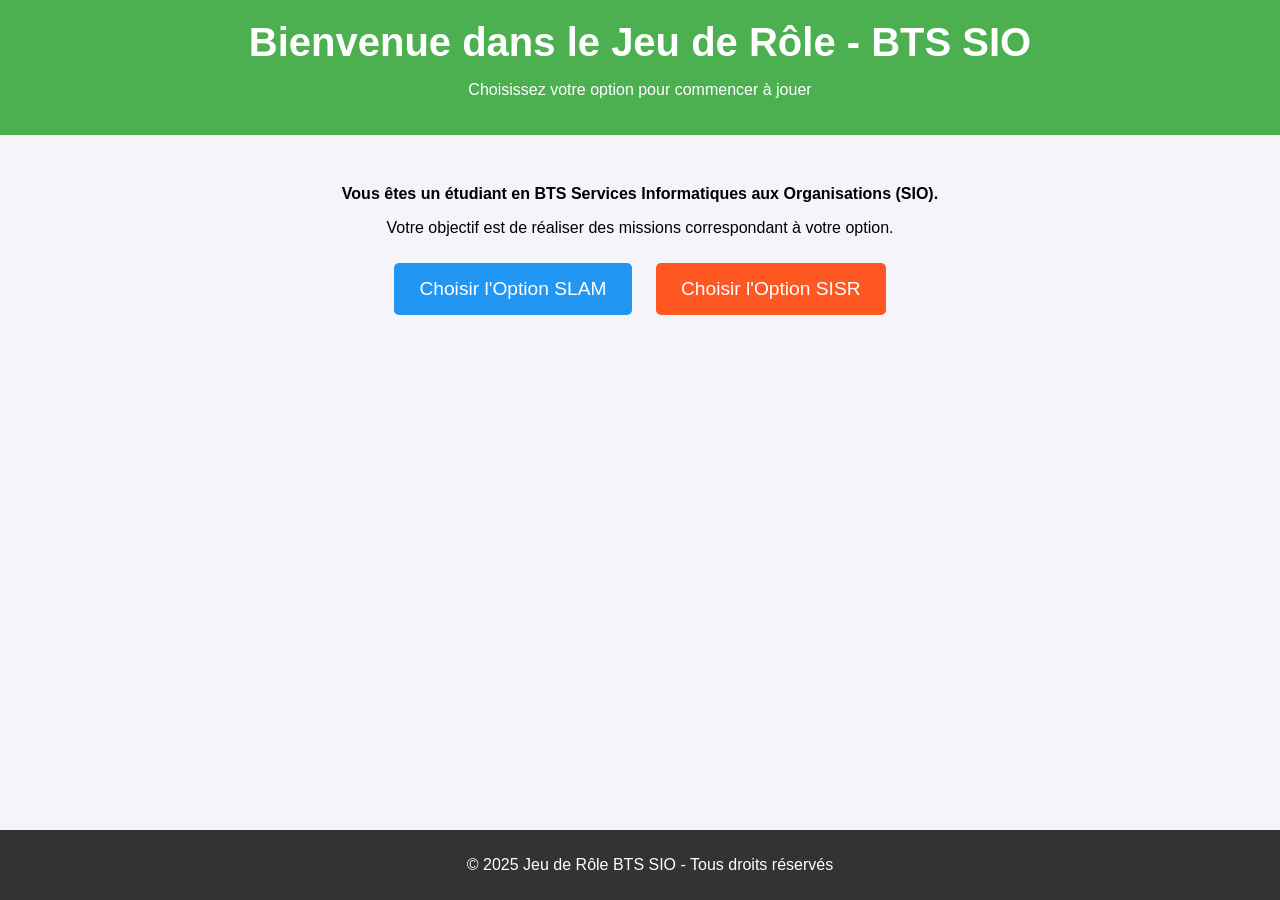
<file: Index.html>
<!DOCTYPE html>
<html lang="fr">

<head>
    <script src="choix option.js" defer></script>
    <meta charset="UTF-8">
    <meta name="viewport" content="width=device-width, initial-scale=1.0">
    <link rel="stylesheet" href="style.css">
    <link href="logo-slam.png" rel="icon">
    <title>Jeu de Rôle - BTS SIO</title>
</head>

<body>

    <header>
        <h1>Bienvenue dans le Jeu de Rôle - BTS SIO</h1>
        <p>Choisissez votre option pour commencer à jouer</p>
    </header>

    <main>
        <p><strong>Vous êtes un étudiant en BTS Services Informatiques aux Organisations (SIO).</strong></p>
        <p>Votre objectif est de réaliser des missions correspondant à votre option.</p>

        <button class="btn btn-slam" onclick="choisirOption('SLAM')">Choisir l'Option SLAM</button>
        <button class="btn btn-sisr" onclick="choisirOption('SISR')">Choisir l'Option SISR</button>
    </main>

    <footer>
        <p>&copy; 2025 Jeu de Rôle BTS SIO - Tous droits réservés</p>
    </footer>

    <!-- <script>
        function choisirOption(option) {
            if (option === "SLAM") {
                alert("Vous avez choisi l'option SLAM - Développement d'applications.");
                // Rediriger vers la page SLAM
                window.location.href = "SLAM.html";  // Exemple de redirection vers une page SLAM
            } else if (option === "SISR") {
                alert("Vous avez choisi l'option SISR - Gestion de systèmes et réseaux.");
                // Rediriger vers la page SISR
                window.location.href = "SISR.html";  // Exemple de redirection vers une page SISR
            } else {
                alert("Option invalide. Veuillez choisir entre SLAM ou SISR.");
            }
        }
    </script> -->

</body>

</html>
</file>
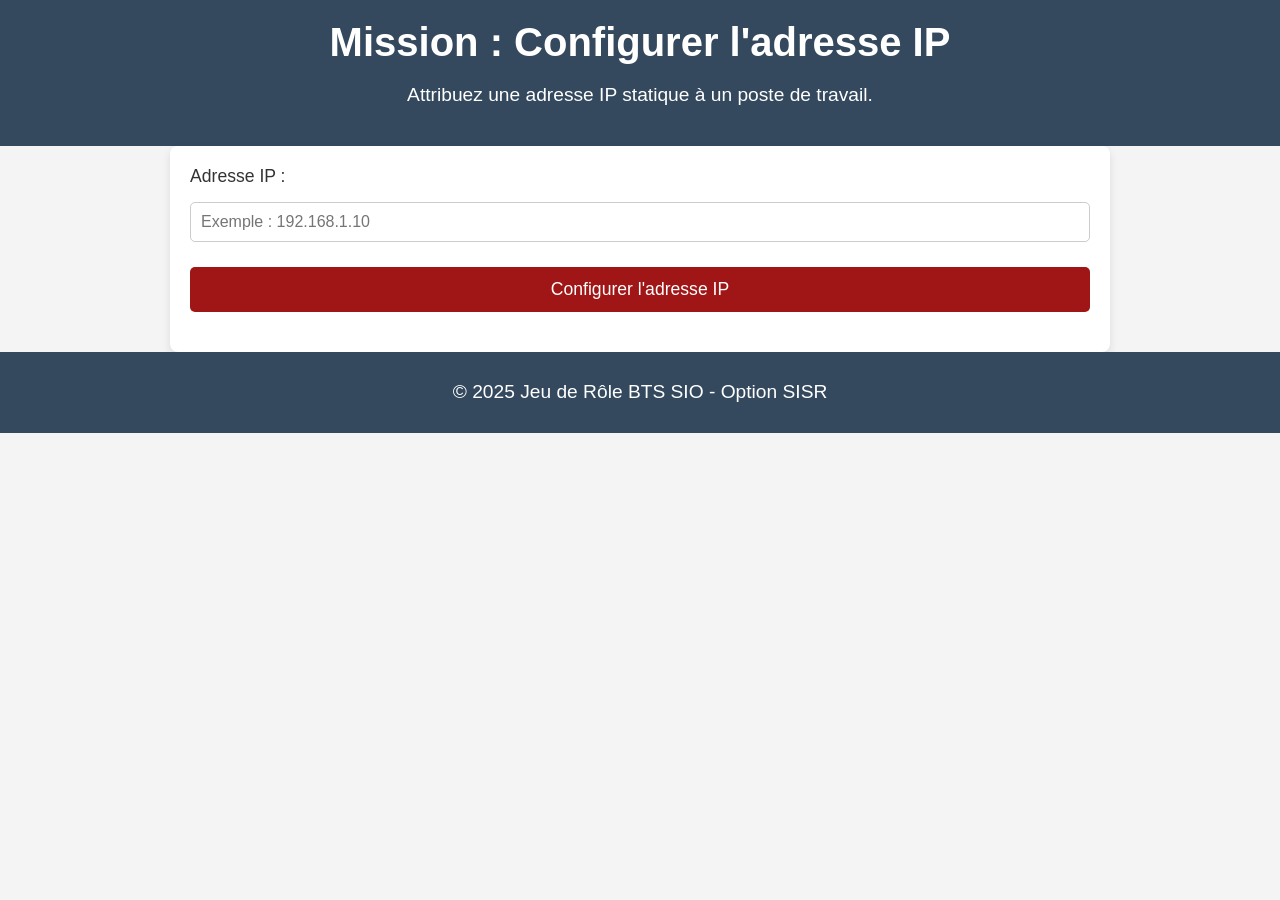
<file: adresse IP.html>
<!DOCTYPE html>
<html lang="fr">

<head>
    <script src="adresse IP.js" defer></script>
    <meta charset="UTF-8">
    <meta name="viewport" content="width=device-width, initial-scale=1.0">
    <link rel="stylesheet" href="adresse IP.css">
    <title>Configurer l'adresse IP - Mission SISR</title>
</head>

<body>

    <header>
        <h1>Mission : Configurer l'adresse IP</h1>
        <p>Attribuez une adresse IP statique à un poste de travail.</p>
    </header>

    <main>
        <form id="ipForm">
            <label for="ipAddress">Adresse IP :</label>
            <input type="text" id="ipAddress" placeholder="Exemple : 192.168.1.10" required>
            <button type="submit">Configurer l'adresse IP</button>
        </form>

        <p id="confirmation"></p>
    </main>

    <footer>
        <p>&copy; 2025 Jeu de Rôle BTS SIO - Option SISR</p>
    </footer>

</body>

</html>
</file>
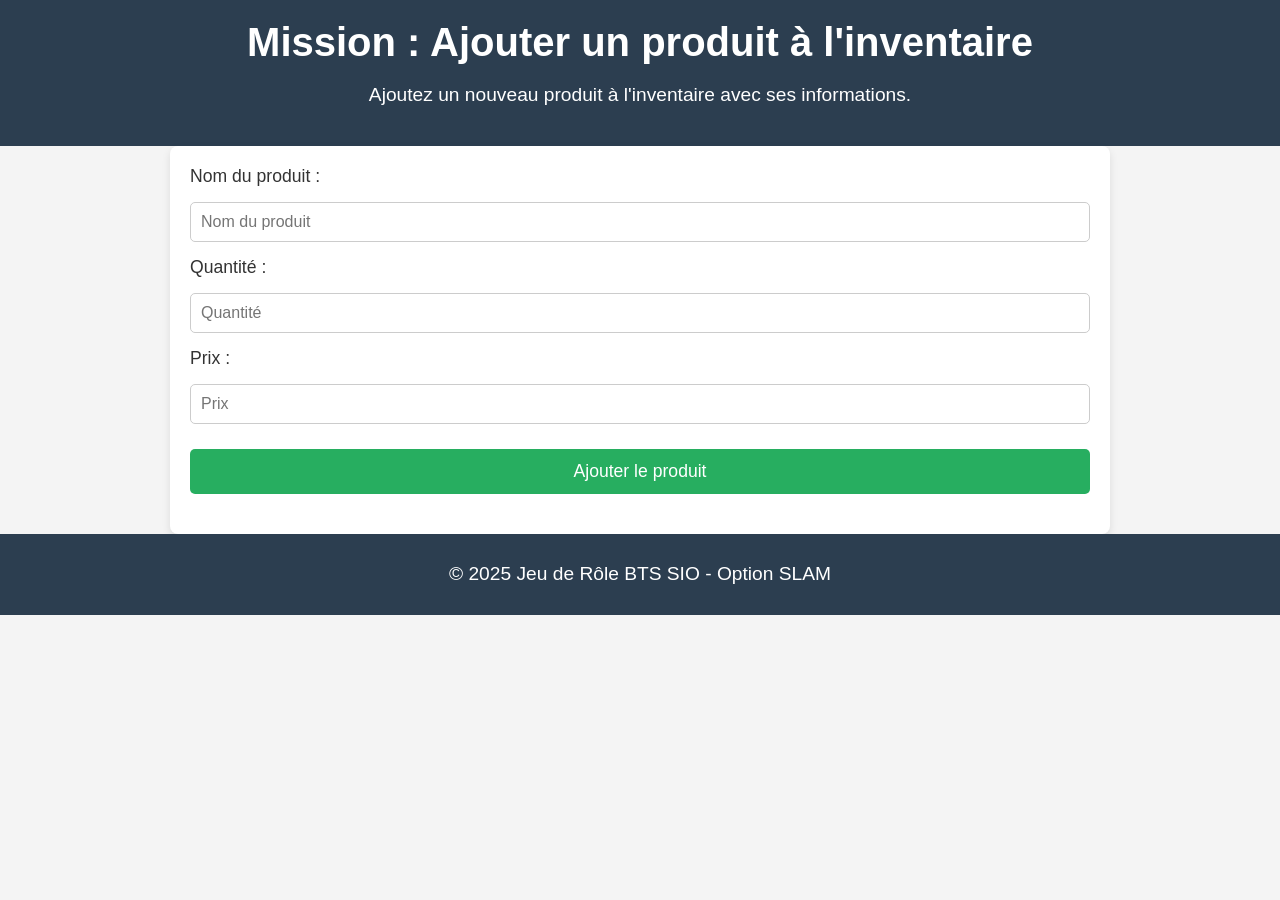
<file: ajout produit.html>
<!DOCTYPE html>
<html lang="fr">

<head>
    <script src="ajout produit.js" defer></script>
    <meta charset="UTF-8">
    <meta name="viewport" content="width=device-width, initial-scale=1.0">
    <link rel="stylesheet" href="ajout produit.css">
    <title>Ajouter un produit - Mission SLAM</title>
</head>

<body>

    <header>
        <h1>Mission : Ajouter un produit à l'inventaire</h1>
        <p>Ajoutez un nouveau produit à l'inventaire avec ses informations.</p>
    </header>

    <main>
        <form id="productForm">
            <label for="productName">Nom du produit :</label>
            <input type="text" id="productName" placeholder="Nom du produit" required>

            <label for="productQuantity">Quantité :</label>
            <input type="number" id="productQuantity" placeholder="Quantité" required>

            <label for="productPrice">Prix :</label>
            <input type="number" id="productPrice" placeholder="Prix" required>

            <button type="submit">Ajouter le produit</button>
        </form>

        <p id="confirmation"></p>
    </main>

    <footer>
        <p>&copy; 2025 Jeu de Rôle BTS SIO - Option SLAM</p>
    </footer>

</body>

</html>
</file>
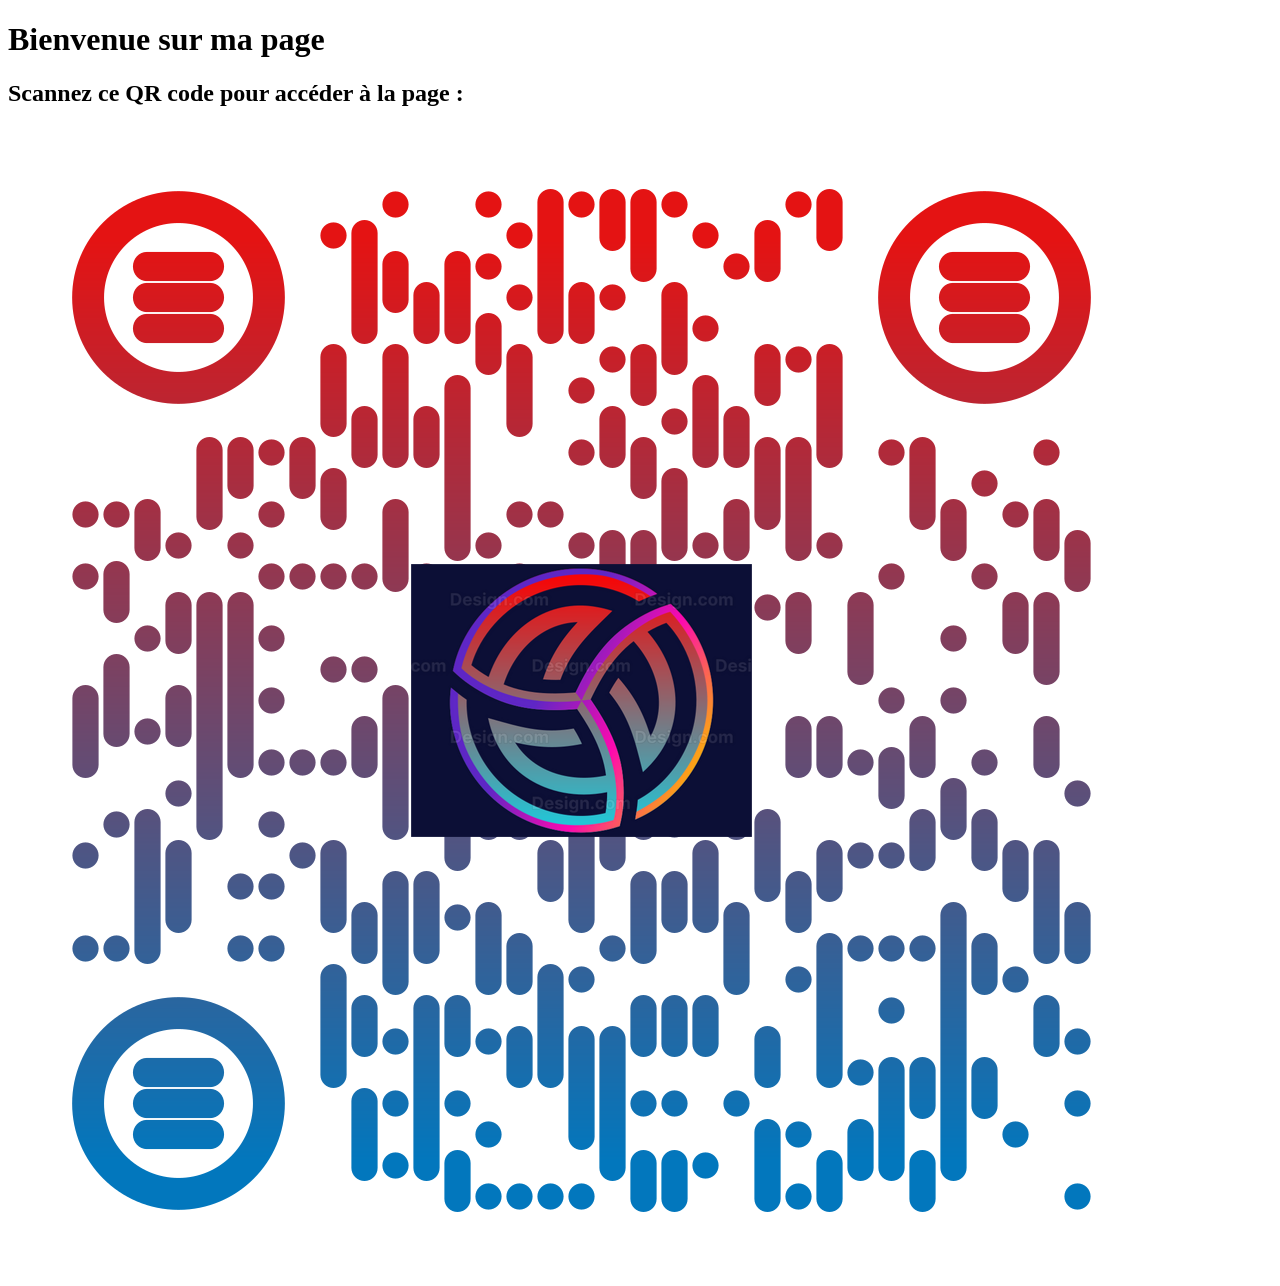
<file: QR-Code.html>
<!DOCTYPE html>
<html lang="fr">
<head>
    <meta charset="UTF-8">
    <meta name="viewport" content="width=device-width, initial-scale=1.0">
    <title>Page avec QR Code</title>
</head>
<body>
    <h1>Bienvenue sur ma page</h1>
    <h2>Scannez ce QR code pour accéder à la page :</h2>
    <!-- Insère le QR Code ici -->
    <div>
        <img src="qr-code.png" alt="Jeu de rôle.html"/>
    </div>
</body>
</html>
</file>
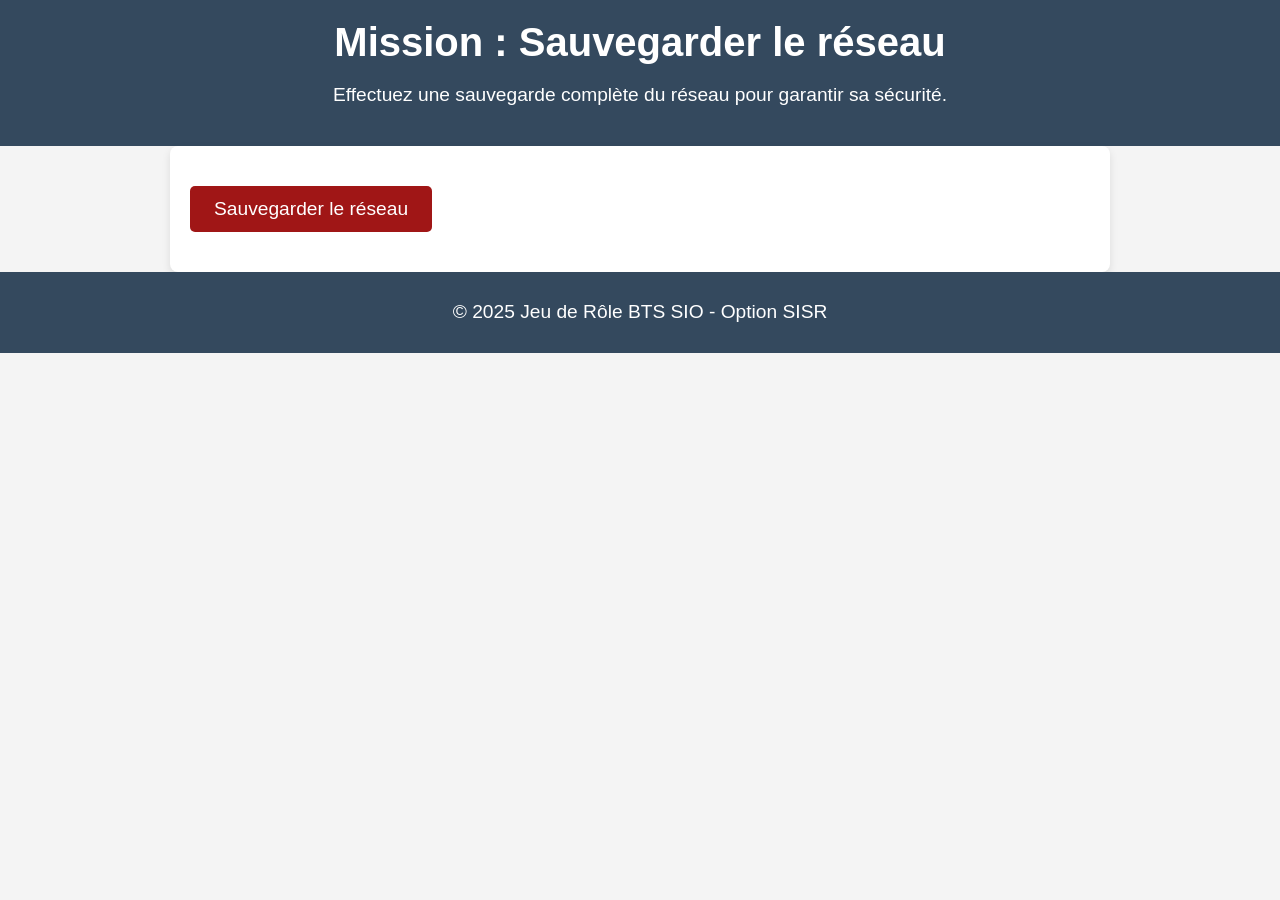
<file: sauvegarde.html>
<!DOCTYPE html>
<html lang="fr">

<head>
    <script src="sauvegarde.js" defer></script>
    <meta charset="UTF-8">
    <meta name="viewport" content="width=device-width, initial-scale=1.0">
    <link rel="stylesheet" href="sauvegarde.css">
    <title>Sauvegarder le réseau - Mission SISR</title>
</head>

<body>

    <header>
        <h1>Mission : Sauvegarder le réseau</h1>
        <p>Effectuez une sauvegarde complète du réseau pour garantir sa sécurité.</p>
    </header>

    <main>
        <button id="backupButton">Sauvegarder le réseau</button>
        <p id="confirmation"></p>
    </main>

    <footer>
        <p>&copy; 2025 Jeu de Rôle BTS SIO - Option SISR</p>
    </footer>

</body>

</html>
</file>
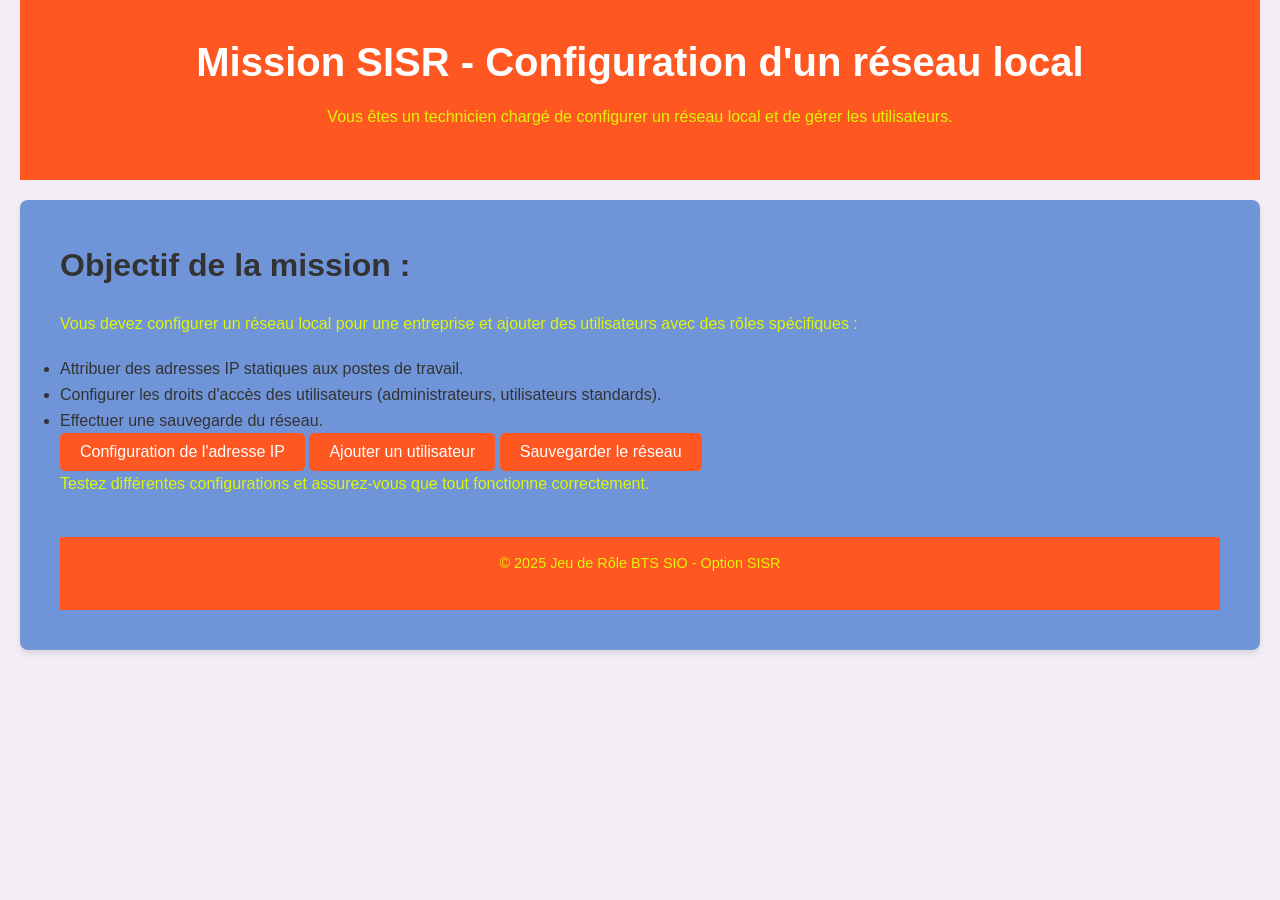
<file: SISR.html>
<!DOCTYPE html>
<html lang="fr">

<head>
    <script src="SISR.js" defer></script>
    <meta charset="UTF-8">
    <meta name="viewport" content="width=device-width, initial-scale=1.0">
    <link rel="stylesheet" href="SISR.css">
    <title>Mission SISR - BTS SIO</title>
</head>

<body>

    <header>
        <h1>Mission SISR - Configuration d'un réseau local</h1>
        <p>Vous êtes un technicien chargé de configurer un réseau local et de gérer les utilisateurs.</p>
    </header>

    <main>
        <h2>Objectif de la mission :</h2>
        <p>Vous devez configurer un réseau local pour une entreprise et ajouter des utilisateurs avec des rôles spécifiques :</p>
        <ul>
            <li>Attribuer des adresses IP statiques aux postes de travail.</li>
            <li>Configurer les droits d'accès des utilisateurs (administrateurs, utilisateurs standards).</li>
            <li>Effectuer une sauvegarde du réseau.</li>
        </ul>

        <button class="btn btn-ip" onclick="choisirMission('Mission SISR : Configuration de l\'adresse IP')">Configuration de l'adresse IP</button>
        <button class="btn btn-utilisateur" onclick="choisirMission('Mission SISR : Ajouter un utilisateur')">Ajouter un utilisateur</button>
        <button class="btn btn-sauvegarde" onclick="choisirMission('Mission SISR : Sauvegarder le réseau')">Sauvegarder le réseau</button>

        <p>Testez différentes configurations et assurez-vous que tout fonctionne correctement.</p>

        <footer>
            <p>&copy; 2025 Jeu de Rôle BTS SIO - Option SISR</p>
        </footer>
    </main>

</body>

</html>
</file>
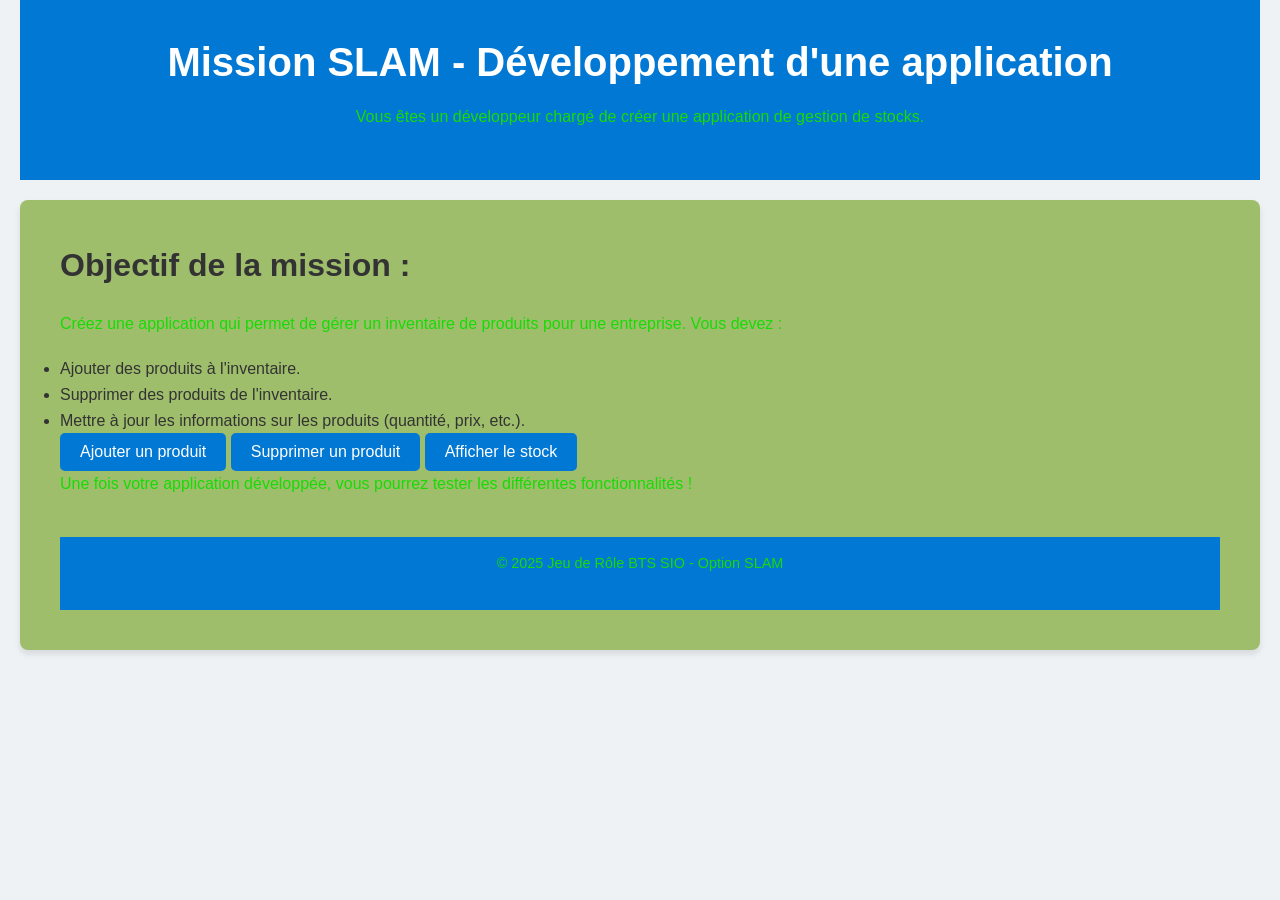
<file: SLAM.html>
<!DOCTYPE html>
<html lang="fr">

<head>
    <script src="SLAM.js" defer></script>
    <meta charset="UTF-8">
    <meta name="viewport" content="width=device-width, initial-scale=1.0">
    <link rel="stylesheet" href="SLAM.css">
    <title>Mission SLAM - BTS SIO</title>
</head>

<body>

    <header>
        <h1>Mission SLAM - Développement d'une application</h1>
        <p>Vous êtes un développeur chargé de créer une application de gestion de stocks.</p>
    </header>

    <main>
        <h2>Objectif de la mission :</h2>
        <p>Créez une application qui permet de gérer un inventaire de produits pour une entreprise. Vous devez :</p>
        <ul>
            <li>Ajouter des produits à l'inventaire.</li>
            <li>Supprimer des produits de l'inventaire.</li>
            <li>Mettre à jour les informations sur les produits (quantité, prix, etc.).</li>
        </ul>

        <button class="btn btn-ajout" onclick="choisirMission('Mission SLAM : Ajout d\'un produit')">Ajouter un produit</button>
        <button class="btn btn-suppression" onclick="choisirMission('Mission SLAM : Suppression d\'un produit')">Supprimer un produit</button>
        <button class="btn btn-stock" onclick="choisirMission('Mission SLAM : Affichage du stock')">Afficher le stock</button>

        <p>Une fois votre application développée, vous pourrez tester les différentes fonctionnalités !</p>

        <footer>
            <p>&copy; 2025 Jeu de Rôle BTS SIO - Option SLAM</p>
        </footer>
    </main>

</body>

</html>
</file>
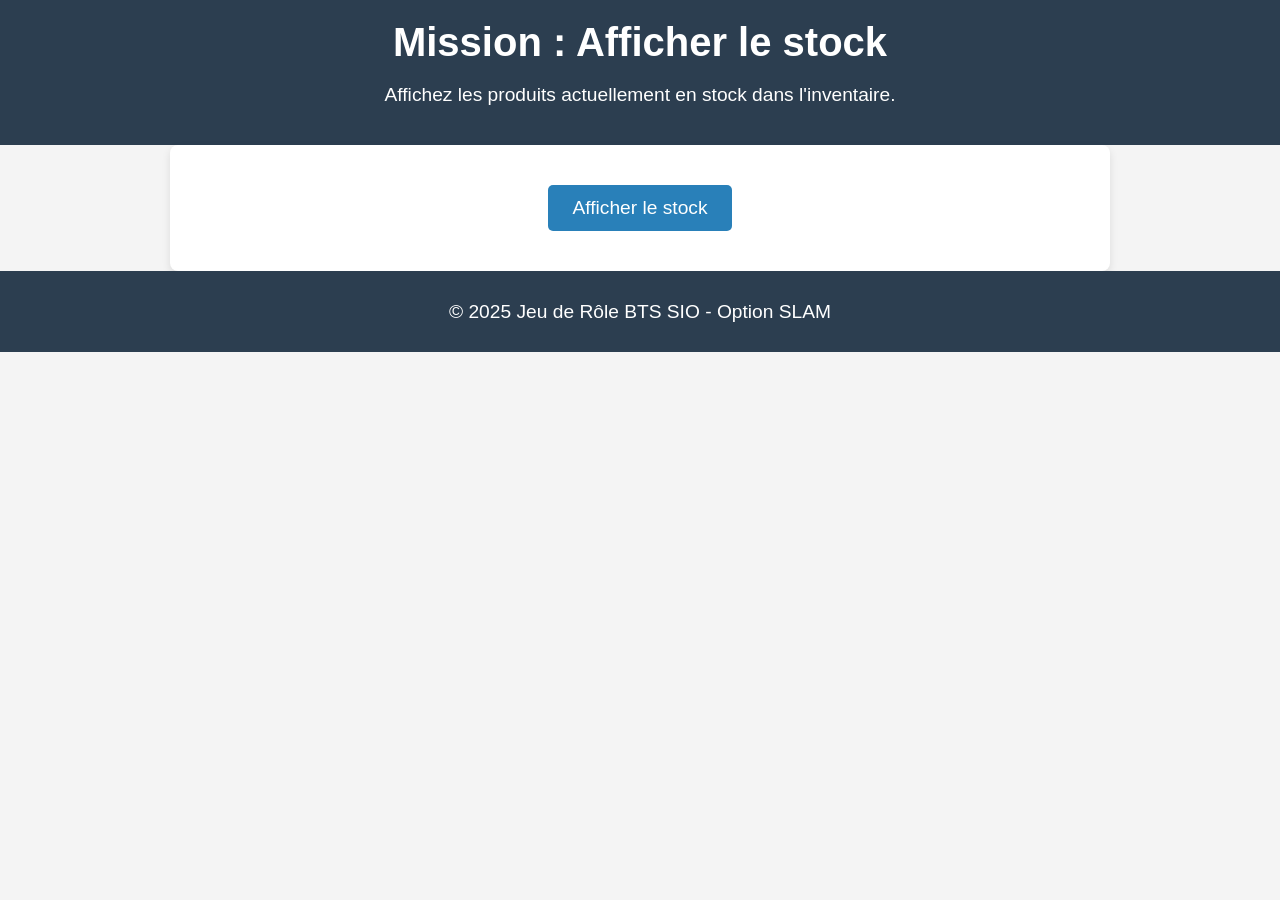
<file: stock.html>
<!DOCTYPE html>
<html lang="fr">

<head>
    <script src="stock.js" defer></script>
    <meta charset="UTF-8">
    <meta name="viewport" content="width=device-width, initial-scale=1.0">
    <link rel="stylesheet" href="stock.css">
    <title>Afficher le stock - Mission SLAM</title>
</head>

<body>

    <header>
        <h1>Mission : Afficher le stock</h1>
        <p>Affichez les produits actuellement en stock dans l'inventaire.</p>
    </header>

    <main>
        <button id="showStockButton">Afficher le stock</button>
        <ul id="stockList"></ul>
    </main>

    <footer>
        <p>&copy; 2025 Jeu de Rôle BTS SIO - Option SLAM</p>
    </footer>

</body>

</html>
</file>
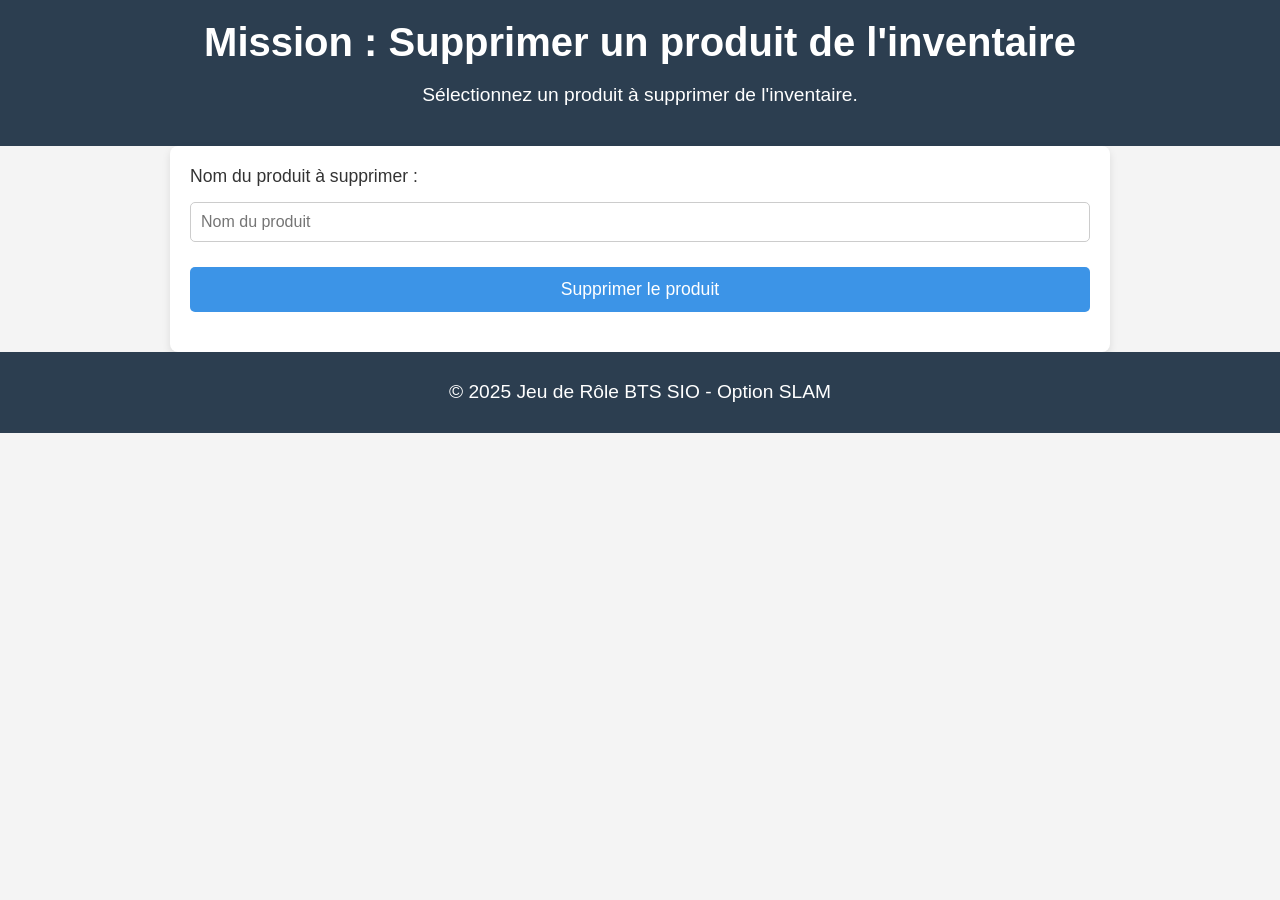
<file: suppression produit.html>
<!DOCTYPE html>
<html lang="fr">

<head>
    <script src="suppression produit.js" defer></script>
    <meta charset="UTF-8">
    <meta name="viewport" content="width=device-width, initial-scale=1.0">
    <link rel="stylesheet" href="suppression produit.css">
    <title>Supprimer un produit - Mission SLAM</title>
</head>

<body>

    <header>
        <h1>Mission : Supprimer un produit de l'inventaire</h1>
        <p>Sélectionnez un produit à supprimer de l'inventaire.</p>
    </header>

    <main>
        <form id="deleteForm">
            <label for="productDeleteName">Nom du produit à supprimer :</label>
            <input type="text" id="productDeleteName" placeholder="Nom du produit" required>
            <button type="submit">Supprimer le produit</button>
        </form>

        <p id="confirmation"></p>
    </main>

    <footer>
        <p>&copy; 2025 Jeu de Rôle BTS SIO - Option SLAM</p>
    </footer>

</body>

</html>
</file>
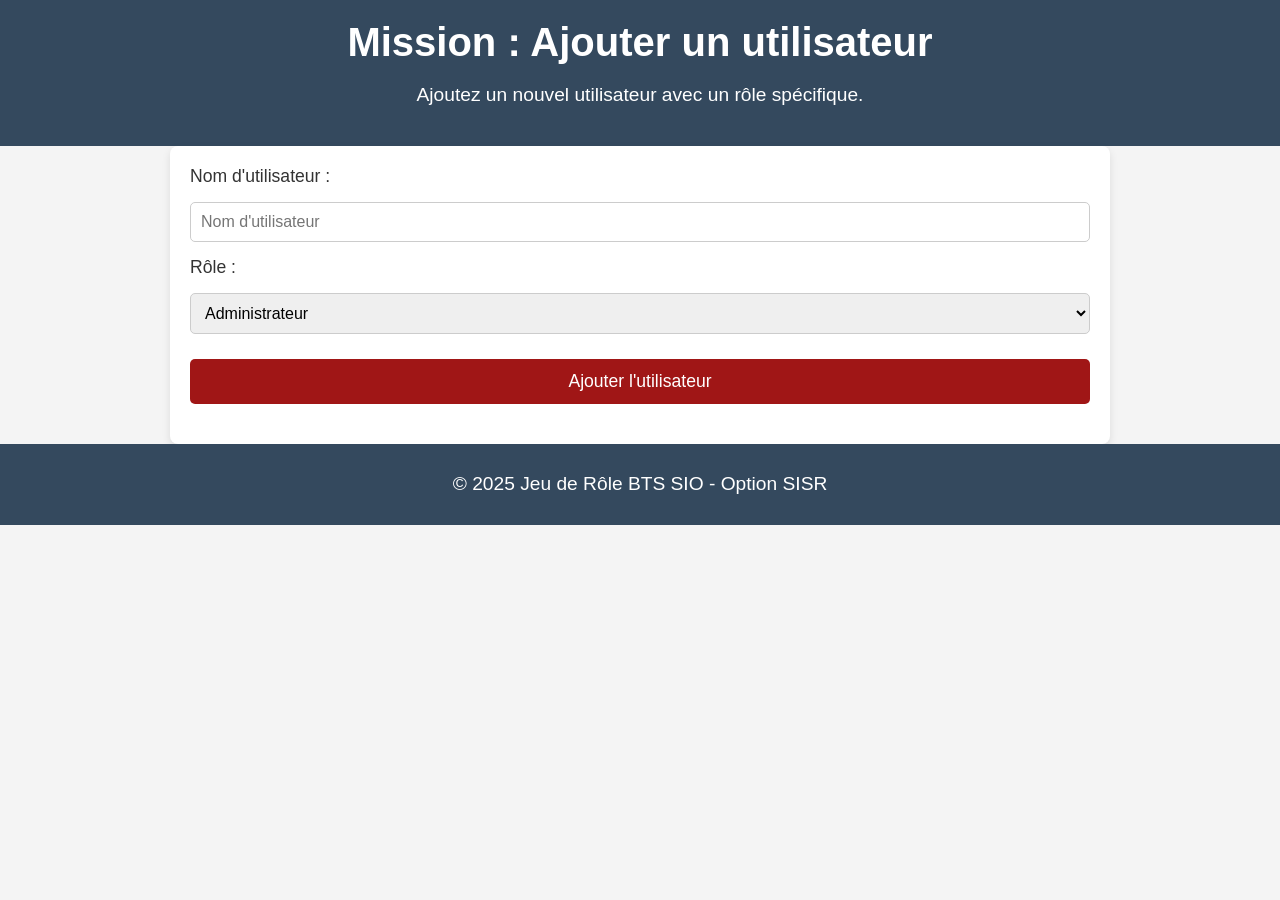
<file: utilisateurs.html>
<!DOCTYPE html>
<html lang="fr">

<head>
    <script src="utilisateurs.js" defer></script>
    <meta charset="UTF-8">
    <meta name="viewport" content="width=device-width, initial-scale=1.0">
    <link rel="stylesheet" href="utilisateurs.css">
    <title>Ajouter un utilisateur - Mission SISR</title>
</head>

<body>

    <header>
        <h1>Mission : Ajouter un utilisateur</h1>
        <p>Ajoutez un nouvel utilisateur avec un rôle spécifique.</p>
    </header>

    <main>
        <form id="userForm">
            <label for="username">Nom d'utilisateur :</label>
            <input type="text" id="username" placeholder="Nom d'utilisateur" required>

            <label for="role">Rôle :</label>
            <select id="role" required>
                <option value="admin">Administrateur</option>
                <option value="standard">Utilisateur standard</option>
            </select>

            <button type="submit">Ajouter l'utilisateur</button>
        </form>

        <p id="confirmation"></p>
    </main>

    <footer>
        <p>&copy; 2025 Jeu de Rôle BTS SIO - Option SISR</p>
    </footer>

</body>

</html>
</file>
<file: style.css>
body {
            font-family: Arial, sans-serif;
            background-color: #f4f4f9;
            margin: 0;
            padding: 0;
            text-align: center;
        }

        header {
            background-color: #4CAF50;
            color: white;
            padding: 20px;
        }

        h1 {
            margin: 0;
            font-size: 2.5em;
        }

        main {
            margin-top: 50px;
        }

        .btn {
            padding: 15px 25px;
            font-size: 1.2em;
            margin: 10px;
            border: none;
            border-radius: 5px;
            cursor: pointer;
            transition: background-color 0.3s ease;
        }

        .btn-slam {
            background-color: #2196F3;
            color: white;
        }

        .btn-slam:hover {
            background-color: #0b7dda;
        }

        .btn-sisr {
            background-color: #FF5722;
            color: white;
        }

        .btn-sisr:hover {
            background-color: #e64a19;
        }

        footer {
            background-color: #333;
            color: white;
            padding: 10px;
            position: absolute;
            bottom: 0;
            width: 100%;
        }
</file>
<file: adresse IP.css>
/* Style de base pour le corps de la page */
body {
    font-family: Arial, sans-serif;
    background-color: #f4f4f4;
    margin: 0;
    padding: 0;
    color: #333;
}

/* En-tête de la page */
header {
    background-color: #34495e;
    color: white;
    padding: 20px;
    text-align: center;
}

/* Titre principal */
h1 {
    font-size: 2.5em;
    margin: 0;
}

/* Description sous le titre */
p {
    font-size: 1.2em;
}

/* Section principale */
main {
    padding: 20px;
    max-width: 900px;
    margin: 0 auto;
    background-color: white;
    border-radius: 8px;
    box-shadow: 0 4px 8px rgba(0, 0, 0, 0.1);
}

/* Formulaire */
form {
    display: flex;
    flex-direction: column;
    gap: 15px;
}

label {
    font-size: 1.1em;
}

/* Champs de texte */
input {
    padding: 10px;
    font-size: 1em;
    border: 1px solid #ccc;
    border-radius: 5px;
    transition: border-color 0.3s ease;
}

input:focus {
    border-color: #2980b9; /* Bleu clair pour l'adresse IP */
    outline: none;
}

/* Bouton de soumission */
button {
    font-size: 1.1em;
    padding: 12px 24px;
    margin-top: 10px;
    border: none;
    border-radius: 5px;
    background-color: #a01616; 
    color: white;
    cursor: pointer;
    transition: background-color 0.3s ease, transform 0.3s ease;
}

button:hover {
    background-color: #bc2d1a;
    transform: translateY(-3px);
}

button:active {
    transform: translateY(0);
}

/* Message de confirmation */
#confirmation {
    font-size: 1.1em;
    color: #a01f16;
    text-align: center;
    margin-top: 20px;
}

/* Style du footer */
footer {
    background-color: #34495e;
    color: white;
    padding: 10px;
    text-align: center;
    font-size: 1em;
}

/* Marges et espacements */
p, form {
    margin-bottom: 20px;
}

/* Pour le responsive design */
@media (max-width: 768px) {
    h1 {
        font-size: 2em;
    }

    p {
        font-size: 1.1em;
    }

    button {
        font-size: 1em;
        padding: 10px 20px;
    }

    main {
        padding: 10px;
    }

    input {
        padding: 8px;
    }
}
</file>
<file: ajout produit.css>
/* Style de base pour le corps de la page */
body {
    font-family: Arial, sans-serif;
    background-color: #f4f4f4;
    margin: 0;
    padding: 0;
    color: #333;
}

/* En-tête de la page */
header {
    background-color: #2c3e50;
    color: white;
    padding: 20px;
    text-align: center;
}

/* Titre principal */
h1 {
    font-size: 2.5em;
    margin: 0;
}

/* Description sous le titre */
p {
    font-size: 1.2em;
}

/* Section principale */
main {
    padding: 20px;
    max-width: 900px;
    margin: 0 auto;
    background-color: white;
    border-radius: 8px;
    box-shadow: 0 4px 8px rgba(0, 0, 0, 0.1);
}

/* Formulaire */
form {
    display: flex;
    flex-direction: column;
    gap: 15px;
}

label {
    font-size: 1.1em;
}

input {
    padding: 10px;
    font-size: 1em;
    border: 1px solid #ccc;
    border-radius: 5px;
    transition: border-color 0.3s ease;
}

input:focus {
    border-color: #3498db;
    outline: none;
}

/* Bouton de soumission */
button {
    font-size: 1.1em;
    padding: 12px 24px;
    margin-top: 10px;
    border: none;
    border-radius: 5px;
    background-color: #27ae60; /* Vert */
    color: white;
    cursor: pointer;
    transition: background-color 0.3s ease, transform 0.3s ease;
}

button:hover {
    background-color: #2ecc71; /* Vert clair */
    transform: translateY(-3px);
}

button:active {
    transform: translateY(0);
}

/* Message de confirmation */
#confirmation {
    font-size: 1.1em;
    color: #27ae60;
    text-align: center;
    margin-top: 20px;
}

/* Style du footer */
footer {
    background-color: #2c3e50;
    color: white;
    padding: 10px;
    text-align: center;
    font-size: 1em;
}

/* Marges et espacements */
p, form {
    margin-bottom: 20px;
}

/* Pour le responsive design */
@media (max-width: 768px) {
    h1 {
        font-size: 2em;
    }

    h2 {
        font-size: 1.6em;
    }

    button {
        font-size: 1em;
        padding: 10px 20px;
    }

    main {
        padding: 10px;
    }

    input {
        padding: 8px;
    }
}
</file>
<file: sauvegarde.css>
/* Style de base pour le corps de la page */
body {
    font-family: Arial, sans-serif;
    background-color: #f4f4f4;
    margin: 0;
    padding: 0;
    color: #333;
}

/* En-tête de la page */
header {
    background-color: #34495e;
    color: white;
    padding: 20px;
    text-align: center;
}

/* Titre principal */
h1 {
    font-size: 2.5em;
    margin: 0;
}

/* Description sous le titre */
p {
    font-size: 1.2em;
}

/* Section principale */
main {
    padding: 20px;
    max-width: 900px;
    margin: 0 auto;
    background-color: white;
    border-radius: 8px;
    box-shadow: 0 4px 8px rgba(0, 0, 0, 0.1);
}

/* Bouton de sauvegarde */
button {
    font-size: 1.2em;
    padding: 12px 24px;
    margin-top: 20px;
    border: none;
    border-radius: 5px;
    background-color: #a01616;
    color: white;
    cursor: pointer;
    transition: background-color 0.3s ease, transform 0.3s ease;
}

button:hover {
    background-color: #bc2d1a;
    transform: translateY(-3px);
}

button:active {
    transform: translateY(0);
}

/* Message de confirmation */
#confirmation {
    font-size: 1.1em;
    color: #a01f16;
    text-align: center;
    margin-top: 20px;
}

/* Style du footer */
footer {
    background-color: #34495e;
    color: white;
    padding: 10px;
    text-align: center;
    font-size: 1em;
}

/* Marges et espacements */
p {
    margin-bottom: 20px;
}

/* Pour le responsive design */
@media (max-width: 768px) {
    h1 {
        font-size: 2em;
    }

    p {
        font-size: 1.1em;
    }

    button {
        font-size: 1em;
        padding: 10px 20px;
    }

    main {
        padding: 10px;
    }
}
</file>
<file: SISR.css>
/* SISR.css */

/* Réinitialisation des marges et padding */
* {
    margin: 0;
    padding: 0;
    box-sizing: border-box;
}

/* Style global du body */
body {
    font-family: 'Helvetica', Arial, sans-serif;
    background-color: #f3eef5;
    color: #333;
    line-height: 1.6;
    padding: 0 20px;
}

/* En-tête */
header {
    background-color: #FF5722; /* Bleu vif */
    color: #fff;
    padding: 30px;
    text-align: center;
}

header h1 {
    font-size: 2.5rem;
    margin-bottom: 10px;
}

/* Navigation */
nav ul {
    list-style-type: none;
    padding: 0;
    background-color: #FF5722;
    margin-top: 20px;
}

nav ul li {
    display: inline-block;
    margin: 0 20px;
}

nav ul li a {
    text-decoration: none;
    color: white;
    font-size: 1.2rem;
    padding: 10px;
}

nav ul li a:hover {
    background-color: #f14f0f; /* Lien au survol */
    border-radius: 5px;
}

/* Section principale */
main {
    background-color: #7094d8;
    padding: 40px;
    margin-top: 20px;
    box-shadow: 0 4px 6px rgba(0, 0, 0, 0.1);
    border-radius: 8px;
}

/* Titre de section */
h2 {
    font-size: 2rem;
    color: #333333;
    margin-bottom: 20px;
}

/* Paragraphes */
p {
    font-size: 1rem;
    color: #ddf506;
    margin-bottom: 20px;
}

/* Carte de contenu */
section {
    margin-bottom: 40px;
    background-color: #f9f9f9;
    padding: 20px;
    border-radius: 8px;
    box-shadow: 0 2px 5px rgba(0, 0, 0, 0.1);
}

section h3 {
    font-size: 1.5rem;
    color: #FF5722;
}

section p {
    font-size: 1rem;
    color: #555;
}

/* Footer */
footer {
    background-color: #FF5722;
    color: white;
    padding: 15px;
    text-align: center;
    margin-top: 40px;
}

footer p {
    font-size: 0.9rem;
}

/* Utilitaire pour les boutons */
button {
    background-color: #FF5722;
    color: white;
    border: none;
    padding: 10px 20px;
    font-size: 1rem;
    border-radius: 5px;
    cursor: pointer;
    transition: background-color 0.3s ease;
}

button:hover {
    background-color: #FF5722;
}

/* Mise en forme des liens */
a {
    color: #d40000;
    text-decoration: none;
}

a:hover {
    text-decoration: underline;
}
</file>
<file: SLAM.css>
/* SLAM.css */

/* Réinitialisation des marges et padding */
* {
    margin: 0;
    padding: 0;
    box-sizing: border-box;
}

/* Style global du body */
body {
    font-family: 'Helvetica', Arial, sans-serif;
    background-color: #eef2f5;
    color: #333;
    line-height: 1.6;
    padding: 0 20px;
}

/* En-tête */
header {
    background-color: #0078d4; /* Bleu vif */
    color: #fff;
    padding: 30px;
    text-align: center;
}

header h1 {
    font-size: 2.5rem;
    margin-bottom: 10px;
}

/* Navigation */
nav ul {
    list-style-type: none;
    padding: 0;
    background-color: #005a9c;
    margin-top: 20px;
}

nav ul li {
    display: inline-block;
    margin: 0 20px;
}

nav ul li a {
    text-decoration: none;
    color: white;
    font-size: 1.2rem;
    padding: 10px;
}

nav ul li a:hover {
    background-color: #003d66; /* Lien au survol */
    border-radius: 5px;
}

/* Section principale */
main {
    background-color: #9fbe6c;
    padding: 40px;
    margin-top: 20px;
    box-shadow: 0 4px 6px rgba(0, 0, 0, 0.1);
    border-radius: 8px;
}

/* Titre de section */
h2 {
    font-size: 2rem;
    color: #333;
    margin-bottom: 20px;
}

/* Paragraphes */
p {
    font-size: 1rem;
    color: #18db06;
    margin-bottom: 20px;
}

/* Carte de contenu */
section {
    margin-bottom: 40px;
    background-color: #f9f9f9;
    padding: 20px;
    border-radius: 8px;
    box-shadow: 0 2px 5px rgba(0, 0, 0, 0.1);
}

section h3 {
    font-size: 1.5rem;
    color: #0078d4;
}

section p {
    font-size: 1rem;
    color: #555;
}

/* Footer */
footer {
    background-color: #0078d4;
    color: white;
    padding: 15px;
    text-align: center;
    margin-top: 40px;
}

footer p {
    font-size: 0.9rem;
}

/* Utilitaire pour les boutons */
button {
    background-color: #0078d4;
    color: white;
    border: none;
    padding: 10px 20px;
    font-size: 1rem;
    border-radius: 5px;
    cursor: pointer;
    transition: background-color 0.3s ease;
}

button:hover {
    background-color: #005a9c;
}

/* Mise en forme des liens */
a {
    color: #0078d4;
    text-decoration: none;
}

a:hover {
    text-decoration: underline;
}
</file>
<file: stock.css>
/* Style de base pour le corps de la page */
body {
    font-family: Arial, sans-serif;
    background-color: #f4f4f4;
    margin: 0;
    padding: 0;
    color: #333;
}

/* En-tête de la page */
header {
    background-color: #2c3e50;
    color: white;
    padding: 20px;
    text-align: center;
}

/* Titre principal */
h1 {
    font-size: 2.5em;
    margin: 0;
}

/* Description sous le titre */
p {
    font-size: 1.2em;
}

/* Section principale */
main {
    padding: 20px;
    max-width: 900px;
    margin: 0 auto;
    background-color: white;
    border-radius: 8px;
    box-shadow: 0 4px 8px rgba(0, 0, 0, 0.1);
    text-align: center;
}

/* Bouton pour afficher le stock */
#showStockButton {
    font-size: 1.2em;
    padding: 12px 24px;
    margin-top: 20px;
    border: none;
    border-radius: 5px;
    background-color: #2980b9; /* Bleu */
    color: white;
    cursor: pointer;
    transition: background-color 0.3s ease, transform 0.3s ease;
}

#showStockButton:hover {
    background-color: #3498db; /* Bleu clair */
    transform: translateY(-3px);
}

#showStockButton:active {
    transform: translateY(0);
}

/* Liste des produits */
#stockList {
    list-style-type: none;
    padding: 0;
    margin-top: 20px;
}

#stockList li {
    padding: 10px;
    background-color: #ecf0f1;
    border: 1px solid #bdc3c7;
    border-radius: 5px;
    margin-bottom: 10px;
    font-size: 1.1em;
    color: #34495e;
}

#stockList li:nth-child(odd) {
    background-color: #f9fafb;
}

/* Style du footer */
footer {
    background-color: #2c3e50;
    color: white;
    padding: 10px;
    text-align: center;
    font-size: 1em;
}

/* Pour le responsive design */
@media (max-width: 768px) {
    h1 {
        font-size: 2em;
    }

    p {
        font-size: 1.1em;
    }

    #showStockButton {
        font-size: 1em;
        padding: 10px 20px;
    }

    #stockList li {
        font-size: 1em;
    }

    main {
        padding: 10px;
    }
}
</file>
<file: suppression produit.css>
/* Style de base pour le corps de la page */
body {
    font-family: Arial, sans-serif;
    background-color: #f4f4f4;
    margin: 0;
    padding: 0;
    color: #333;
}

/* En-tête de la page */
header {
    background-color: #2c3e50;
    color: white;
    padding: 20px;
    text-align: center;
}

/* Titre principal */
h1 {
    font-size: 2.5em;
    margin: 0;
}

/* Description sous le titre */
p {
    font-size: 1.2em;
}

/* Section principale */
main {
    padding: 20px;
    max-width: 900px;
    margin: 0 auto;
    background-color: white;
    border-radius: 8px;
    box-shadow: 0 4px 8px rgba(0, 0, 0, 0.1);
}

/* Formulaire */
form {
    display: flex;
    flex-direction: column;
    gap: 15px;
}

label {
    font-size: 1.1em;
}

input {
    padding: 10px;
    font-size: 1em;
    border: 1px solid #ccc;
    border-radius: 5px;
    transition: border-color 0.3s ease;
}

input:focus {
    border-color: #e74c3c; /* Rouge pour la suppression */
    outline: none;
}

/* Bouton de soumission */
button {
    font-size: 1.1em;
    padding: 12px 24px;
    margin-top: 10px;
    border: none;
    border-radius: 5px;
    background-color: #3c94e7;
    color: white;
    cursor: pointer;
    transition: background-color 0.3s ease, transform 0.3s ease;
}

button:hover {
    background-color: #2b46c0;
    transform: translateY(-3px);
}

button:active {
    transform: translateY(0);
}

/* Message de confirmation */
#confirmation {
    font-size: 1.1em;
    color: #3cb7e7; /* Rouge pour confirmation d'une suppression */
    text-align: center;
    margin-top: 20px;
}

/* Style du footer */
footer {
    background-color: #2c3e50;
    color: white;
    padding: 10px;
    text-align: center;
    font-size: 1em;
}

/* Marges et espacements */
p, form {
    margin-bottom: 20px;
}

/* Pour le responsive design */
@media (max-width: 768px) {
    h1 {
        font-size: 2em;
    }

    h2 {
        font-size: 1.6em;
    }

    button {
        font-size: 1em;
        padding: 10px 20px;
    }

    main {
        padding: 10px;
    }

    input {
        padding: 8px;
    }
}
</file>
<file: utilisateurs.css>
/* Style de base pour le corps de la page */
body {
    font-family: Arial, sans-serif;
    background-color: #f4f4f4;
    margin: 0;
    padding: 0;
    color: #333;
}

/* En-tête de la page */
header {
    background-color: #34495e;
    color: white;
    padding: 20px;
    text-align: center;
}

/* Titre principal */
h1 {
    font-size: 2.5em;
    margin: 0;
}

/* Description sous le titre */
p {
    font-size: 1.2em;
}

/* Section principale */
main {
    padding: 20px;
    max-width: 900px;
    margin: 0 auto;
    background-color: white;
    border-radius: 8px;
    box-shadow: 0 4px 8px rgba(0, 0, 0, 0.1);
}

/* Formulaire */
form {
    display: flex;
    flex-direction: column;
    gap: 15px;
}

label {
    font-size: 1.1em;
}

/* Champs de texte */
input, select {
    padding: 10px;
    font-size: 1em;
    border: 1px solid #ccc;
    border-radius: 5px;
    transition: border-color 0.3s ease;
}

input:focus, select:focus {
    border-color: #2980b9; /* Bleu clair pour les champs */
    outline: none;
}

/* Bouton de soumission */
button {
    font-size: 1.1em;
    padding: 12px 24px;
    margin-top: 10px;
    border: none;
    border-radius: 5px;
    background-color: #a01616;
    color: white;
    cursor: pointer;
    transition: background-color 0.3s ease, transform 0.3s ease;
}

button:hover {
    background-color: #bc2d1a;
    transform: translateY(-3px);
}

button:active {
    transform: translateY(0);
}

/* Message de confirmation */
#confirmation {
    font-size: 1.1em;
    color: #a01f16;
    text-align: center;
    margin-top: 20px;
}

/* Style du footer */
footer {
    background-color: #34495e;
    color: white;
    padding: 10px;
    text-align: center;
    font-size: 1em;
}

/* Marges et espacements */
p, form {
    margin-bottom: 20px;
}

/* Pour le responsive design */
@media (max-width: 768px) {
    h1 {
        font-size: 2em;
    }

    p {
        font-size: 1.1em;
    }

    button {
        font-size: 1em;
        padding: 10px 20px;
    }

    main {
        padding: 10px;
    }

    input, select {
        padding: 8px;
    }
}
</file>
